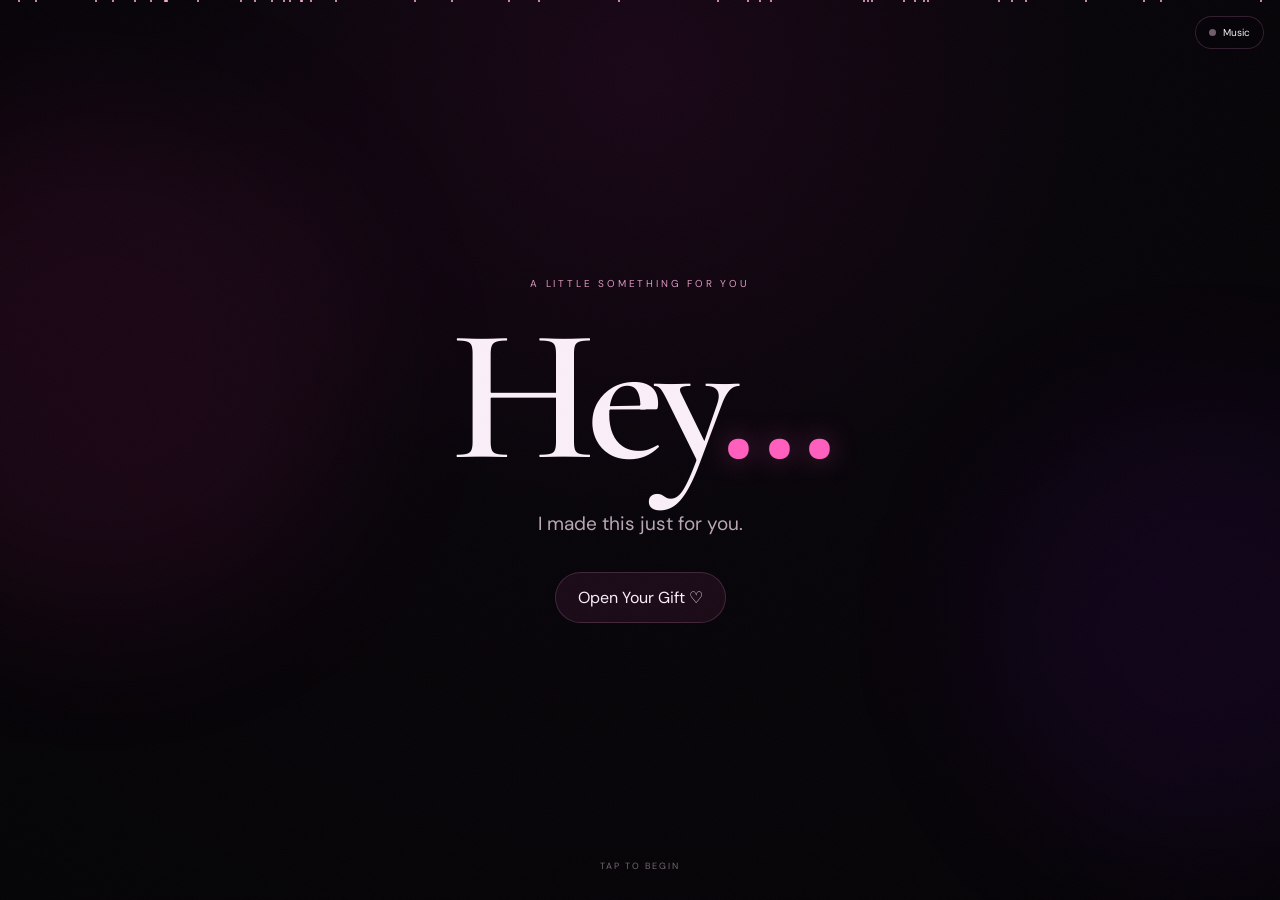
<file: index.html>
<!doctype html><html lang="en"><head><meta charset="utf-8"><meta name="viewport" content="width=device-width,initial-scale=1,viewport-fit=cover"><meta name="theme-color" content="#08050a"><title>Happy Birthday, Ndoro Ratu Pira ♡</title><link rel="preconnect" href="https://fonts.googleapis.com"><link rel="preconnect" href="https://fonts.gstatic.com" crossorigin><link href="https://fonts.googleapis.com/css2?family=Cormorant+Garamond:wght@500;600;700&family=DM+Sans:wght@400;500;600&display=swap" rel="stylesheet"><link rel="stylesheet" href="style.css"></head><body><div id="particles"></div><div class="grain"></div><audio id="music" preload="metadata" loop><source src="assets/birthday-track.mp3" type="audio/mpeg"></audio><button id="musicToggle" class="music-toggle" aria-label="Play or pause music"><span class="music-dot"></span><span id="musicLabel">Music</span></button><main>
<section id="opening" class="scene"><div class="glow a"></div><div class="glow b"></div><div class="opening-content"><p class="eyebrow">a little something for you</p><h1>Hey<span class="pink">...</span></h1><p class="sub">I made this just for you.</p><button id="openGift" class="primary">Open Your Gift <span>♡</span></button></div><div class="scroll-hint">tap to begin</div></section>
<section id="countdown" class="scene countdown hidden"><div id="count" class="count"></div><div id="word" class="word">BIRTHDAY</div><div id="heart" class="big-heart">♡</div></section>
<section id="message" class="section hidden"><div class="narrow"><p class="eyebrow">today is yours</p><h2>Happy Birthday,<br><span id="name1" class="pink">[NAMA]</span> ♡</h2><p id="mainMessage" class="lead preline"></p><div id="date" class="chip">[TANGGAL ULANG TAHUN] · [UMUR]</div></div></section>
<section id="cardSection" class="section hidden"><div class="narrow"><p class="eyebrow">one little thing</p><button id="card" class="card" aria-expanded="false"><span class="face front"><small>for you</small><b>Tap me ♡</b><em>there's a message inside</em></span><span class="face back"><small>a note</small><b>You are remembered.</b><em>Not every chapter has to last forever to have meant something.</em></span></button></div></section>
<section id="memories" class="section hidden"><div class="wide"><div class="section-head"><p class="eyebrow">little memories</p><h2>A collection of <span class="pink">you.</span></h2><p>Some moments are worth keeping, even when they're simple.</p></div><div id="gallery" class="gallery"></div></div></section>
<section id="letter" class="section hidden"><div class="letter"><p class="eyebrow">one more thing...</p><h2>For you, <span class="pink">always.</span></h2><div id="letterBody" class="letter-body preline"></div><div class="signature">— from someone who still wishes you well ♡</div></div></section>
<section id="finale" class="section finale hidden"><div class="wide"><div class="section-head"><p class="eyebrow">and finally...</p><h2>One last little <span class="pink">surprise.</span></h2></div><div id="heartCollage" class="heart-collage"></div><div class="final-message"><h2>Happy Birthday, <span id="name2" class="pink">[NAMA]</span> ♡</h2><p id="finalText" class="preline"></p><button id="replay" class="ghost">Replay the story ↻</button></div></div></section></main>
<div id="lightbox" class="lightbox"><button id="close" class="close">×</button><div><img id="lightboxImg"><p id="lightboxCaption"></p></div></div><script src="script.js"></script></body></html>
</file>
<file: style.css>
*{box-sizing:border-box} :root{--bg:#08050a;--pink:#ff5fbd;--pink2:#ffb1df;--text:#faeff8;--muted:#b9a7b6;--line:rgba(255,160,220,.18)}html{background:var(--bg);scroll-behavior:smooth}body{margin:0;background:radial-gradient(circle at 50% 8%,#1a0717 0,#08050a 43%,#050406 100%);color:var(--text);font-family:"DM Sans",sans-serif;overflow-x:hidden}button{font:inherit;color:inherit}main{position:relative;z-index:2}.hidden{display:none!important}.scene,.section{min-height:100svh;position:relative;display:flex;align-items:center;justify-content:center;padding:clamp(28px,6vw,80px) 18px}.opening-content{text-align:center;max-width:800px;z-index:3}.eyebrow{margin:0 0 18px;text-transform:uppercase;letter-spacing:.28em;font-size:10px;color:var(--pink2);opacity:.86}h1,h2{font-family:"Cormorant Garamond",serif;font-weight:600;line-height:.94;margin:0}h1{font-size:clamp(78px,18vw,190px);letter-spacing:-.05em}h2{font-size:clamp(48px,9vw,94px);letter-spacing:-.035em}.pink{color:var(--pink);text-shadow:0 0 28px rgba(255,95,189,.35)}.sub{color:var(--muted);font-size:clamp(15px,2vw,19px);margin:24px 0 36px}.primary,.ghost{border:1px solid var(--line);border-radius:999px;padding:14px 22px;background:rgba(255,95,189,.08);cursor:pointer;transition:.35s}.primary:hover,.ghost:hover{transform:translateY(-2px);box-shadow:0 0 45px rgba(255,95,189,.18);border-color:rgba(255,160,220,.5)}.scroll-hint{position:absolute;bottom:28px;font-size:9px;text-transform:uppercase;letter-spacing:.22em;color:#756675}.glow{position:absolute;border-radius:50%;filter:blur(75px);pointer-events:none}.glow.a{width:40vw;height:40vw;left:-12vw;top:12vh;background:rgba(255,40,160,.08)}.glow.b{width:35vw;height:35vw;right:-12vw;bottom:5vh;background:rgba(160,20,255,.07)}.countdown{background:#030204;overflow:hidden}.count,.word,.big-heart{position:absolute;text-align:center;opacity:0}.count{font:600 clamp(140px,35vw,340px) "Cormorant Garamond",serif}.word{font-size:clamp(45px,13vw,140px);font-weight:600;letter-spacing:.08em;text-shadow:0 0 50px rgba(255,95,189,.4)}.big-heart{font-size:clamp(100px,25vw,260px);color:var(--pink);text-shadow:0 0 60px rgba(255,95,189,.55)}.narrow{width:min(760px,100%);text-align:center}.wide{width:min(1120px,100%);margin:auto}.lead{max-width:650px;margin:28px auto;color:#d4c4d0;font-size:clamp(16px,2.4vw,21px);line-height:1.8}.chip{display:inline-block;margin-top:22px;border:1px solid var(--line);border-radius:999px;padding:9px 14px;color:#bda9ba;font-size:10px;letter-spacing:.08em}.card{width:min(420px,90vw);aspect-ratio:1.35/1;border:0;background:none;perspective:1200px;cursor:pointer;margin:32px auto 0;display:block;position:relative}.face{position:absolute;inset:0;border:1px solid var(--line);border-radius:26px;background:linear-gradient(135deg,rgba(255,255,255,.08),rgba(255,95,189,.035));backdrop-filter:blur(12px);display:flex;flex-direction:column;align-items:center;justify-content:center;gap:12px;padding:30px;backface-visibility:hidden;transition:transform .75s cubic-bezier(.2,.8,.2,1)}.back{transform:rotateY(180deg);background:linear-gradient(135deg,rgba(255,95,189,.12),rgba(255,255,255,.035))}.card.open .front{transform:rotateY(180deg)}.card.open .back{transform:rotateY(360deg)}.face small{text-transform:uppercase;letter-spacing:.3em;color:var(--pink2);font-size:9px}.face b{font:600 40px "Cormorant Garamond",serif}.face em{font-style:normal;color:var(--muted);font-size:12px;line-height:1.6}.section-head{text-align:center;margin-bottom:54px}.section-head>p:last-child{color:var(--muted);max-width:520px;margin:22px auto 0;line-height:1.7}.gallery{display:grid;grid-template-columns:repeat(12,1fr);gap:14px}.photo{grid-column:span 4;position:relative;min-height:330px;border:1px solid rgba(255,255,255,.07);border-radius:18px;overflow:hidden;background:#120a12;cursor:pointer}.photo:nth-child(3n+1){min-height:440px}.photo:nth-child(5n){grid-column:span 6;min-height:390px}.photo img{width:100%;height:100%;object-fit:cover;display:block;transition:.7s}.photo:hover img{transform:scale(1.035)}.photo .caption{position:absolute;left:0;right:0;bottom:0;padding:42px 18px 16px;background:linear-gradient(transparent,rgba(5,2,6,.9));font-size:11px}.rot img{transform:rotate(-90deg) scale(1.18);object-fit:contain}.rot:hover img{transform:rotate(-90deg) scale(1.2)}.letter{width:min(760px,100%);padding:clamp(28px,6vw,70px);border:1px solid var(--line);border-radius:28px;background:linear-gradient(135deg,rgba(255,255,255,.055),rgba(255,95,189,.035));box-shadow:0 30px 100px rgba(0,0,0,.35)}.letter h2{margin-bottom:34px}.letter-body{white-space:pre-line;color:#dbcbd7;font-size:clamp(16px,2.2vw,19px);line-height:1.95}.signature{margin-top:38px;color:#a992a3;font-size:13px}.finale{text-align:center;overflow:hidden}.heart-collage{position:relative;width:min(820px,94vw);height:min(680px,78vw);min-height:480px;margin:auto}.heart-photo{position:absolute;width:clamp(55px,9vw,95px);height:clamp(70px,11vw,120px);object-fit:cover;border-radius:10px;border:1px solid rgba(255,160,220,.42);box-shadow:0 8px 28px rgba(0,0,0,.5),0 0 18px rgba(255,95,189,.12);opacity:0;transform:translate(var(--sx),var(--sy)) rotate(var(--rot)) scale(.3);transition:opacity .7s,transform 1s cubic-bezier(.16,1,.3,1)}.heart-photo.show{opacity:1;transform:translate(0,0) rotate(var(--rot)) scale(1)}.final-message p{max-width:600px;margin:20px auto;color:var(--muted);line-height:1.8}.ghost{background:transparent;color:#bfa9b9;margin-top:22px}.music-toggle{position:fixed;right:16px;top:16px;z-index:30;border:1px solid var(--line);background:rgba(8,5,10,.7);backdrop-filter:blur(12px);border-radius:999px;padding:9px 13px;font-size:10px;cursor:pointer}.music-dot{display:inline-block;width:7px;height:7px;border-radius:50%;background:#705e6c;margin-right:7px}.playing .music-dot{background:var(--pink);box-shadow:0 0 12px var(--pink)}#particles{position:fixed;inset:0;z-index:1;pointer-events:none;overflow:hidden}.particle{position:absolute;width:2px;height:2px;border-radius:50%;background:#ffb6df;animation:float var(--d) linear infinite}@keyframes float{from{transform:translate3d(0,110vh,0);opacity:0}15%{opacity:.3}85%{opacity:.22}to{transform:translate3d(var(--x),-15vh,0);opacity:0}}.grain{position:fixed;inset:0;z-index:20;pointer-events:none;opacity:.035;background-image:url("data:image/svg+xml,%3Csvg xmlns='http://www.w3.org/2000/svg' width='180' height='180'%3E%3Cfilter id='n'%3E%3CfeTurbulence type='fractalNoise' baseFrequency='.9' numOctaves='3' stitchTiles='stitch'/%3E%3C/filter%3E%3Crect width='100%25' height='100%25' filter='url(%23n)' opacity='.7'/%3E%3C/svg%3E")}.lightbox{position:fixed;inset:0;background:rgba(3,2,4,.93);z-index:50;display:none;align-items:center;justify-content:center;padding:24px}.lightbox.open{display:flex}.lightbox img{max-width:94vw;max-height:78svh;border-radius:18px;object-fit:contain}.lightbox p{text-align:center;color:#d7c4d3}.close{position:absolute;right:18px;top:12px;border:0;background:none;font-size:38px;cursor:pointer}@media(max-width:720px){.gallery{grid-template-columns:repeat(2,1fr);gap:10px}.photo,.photo:nth-child(3n+1),.photo:nth-child(5n){grid-column:span 1;min-height:270px}.photo:nth-child(4n){min-height:350px}.heart-collage{height:125vw;min-height:420px}.heart-photo{width:clamp(48px,13vw,72px);height:clamp(62px,16vw,92px)}}@media(prefers-reduced-motion:reduce){*{animation-duration:.01ms!important;transition-duration:.01ms!important;scroll-behavior:auto!important}}

.qr-note{margin-top:34px;color:#ff9bd8;font-size:12px;letter-spacing:.16em;text-transform:uppercase}.qr-preview{width:92px;height:92px;margin:16px auto 0;border:1px dashed rgba(255,160,220,.35);border-radius:28% 72% 62% 38%/55% 35% 65% 45%;display:grid;place-items:center;color:#ff5fbd;font-size:40px;opacity:.8}.qr-preview::after{content:"♡"}.qr-help{font-size:11px!important;line-height:1.7!important;max-width:420px!important;color:#8f7b8c!important}

.preline{white-space:pre-line}
</file>
